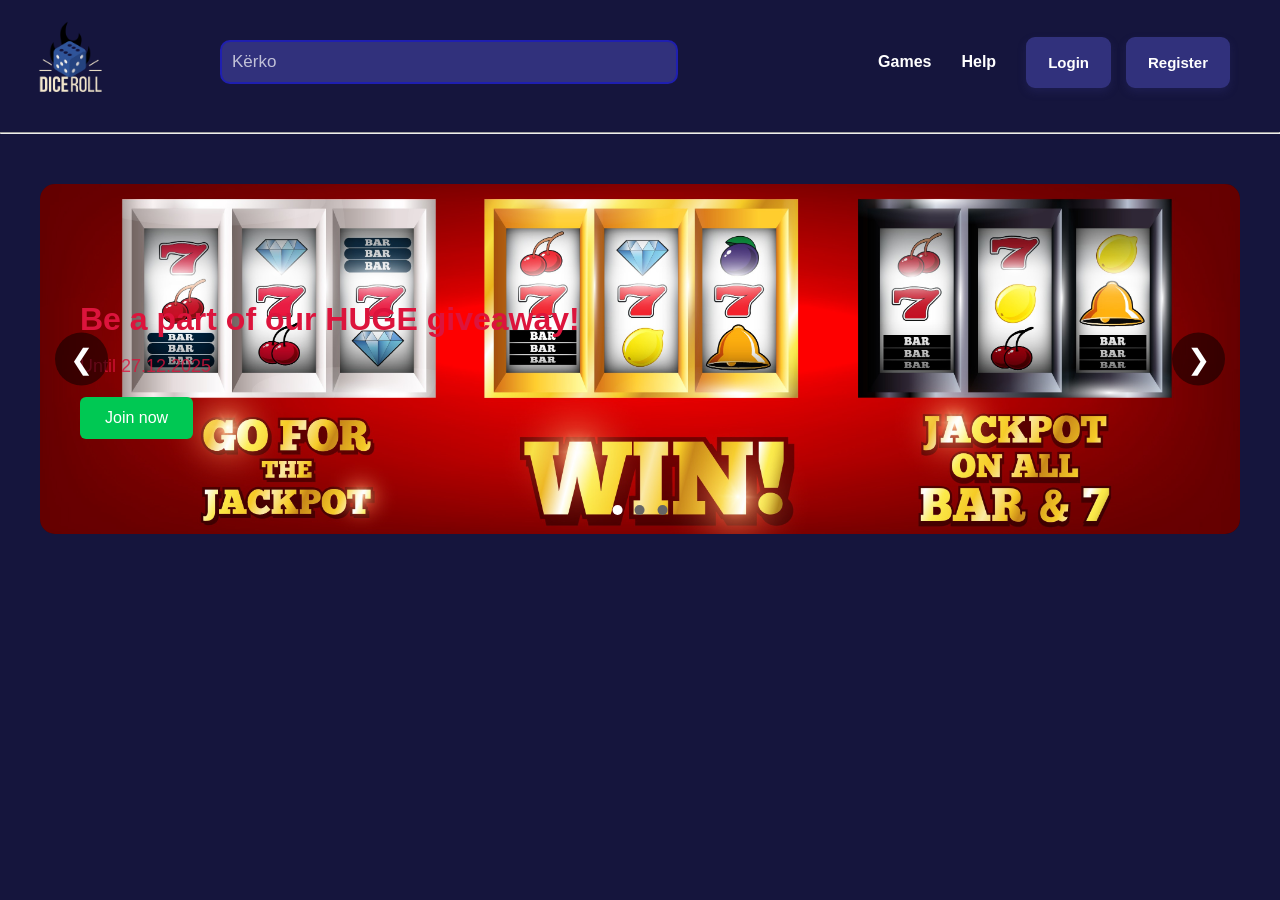
<file: index.html>
<!DOCTYPE html>
<html lang="en">
<head>
    <meta charset="UTF-8">
    <meta name="viewport" content="width=device-width, initial-scale=1.0">
    <title>DiceRoll</title>
    <link rel="stylesheet" href="style.css">

</head>
<body>
    <header >

        <div>
        <img src="DiceRoll.png" alt="logo.png" id="logo.png" class="logo">
        </div>
        <div class="placeholder-div">
        <input type="text" placeholder="Kërko " id="placeholder" >
        </div>
            <nav class="navigationbar">
                        <a href="#Game-id"> Games</a>
                        <a href="#Help">Help</a>
            </nav>
        
        <div class="Login-div">
        <button id="Login-button"  onclick="location.href='login.html'" >Login </button>
        <button id="Register-button" onclick="location.href='register.html'">Register</button>
        </div>
    </header>
    <hr>
    <div class="slider" >
    <div class="slides">

        <div class="slide active" style="background-image: url(banner1.jpg);">
            <div class="slide-content" >
                <h1>Be a part of our HUGE giveaway!</h1>
                <p>Until 27.12.2025</p>
                <button>Join now</button>
            </div>
        </div>

        <div class="slide" style="background-image: url(banne2.jpg);">
            <div class="slide-content">
                <h1>Win big rewards</h1>
                <p>Over 100+ prizes</p>
                <button>Play now</button>
            </div>
        </div>

        <div class="slide" style="background-image: url(banner3.jpg);">
            <div class="slide-content">
                <h1>+5% first time deposit bonus</h1>
                <p>Fast and secure payouts</p>
                <button>Redeem</button>
            </div>
        </div>

    </div>

    <button class="arrow left" onclick="prevSlide()">❮</button>
    <button class="arrow right" onclick="nextSlide()">❯</button>

    <div class="dots">
        <span class="dot active" onclick="goToSlide(0)"></span>
        <span class="dot" onclick="goToSlide(1)"></span>
        <span class="dot" onclick="goToSlide(2)"></span>
    </div>
</div>


<script src="slider.js"></script>
</body>
</html>
</file>
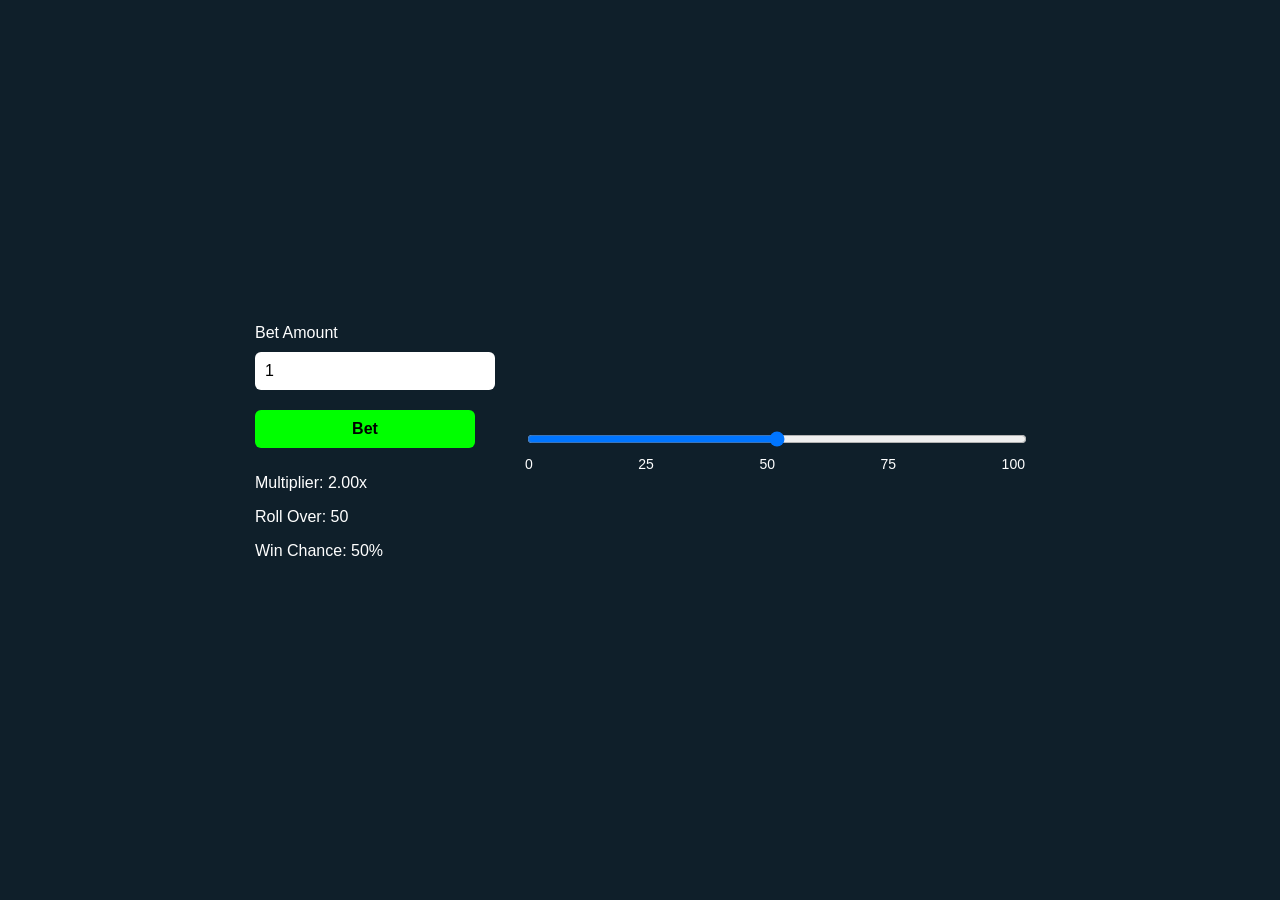
<file: dice.html>
<!DOCTYPE html>
<html lang="en">
<head>
    <meta charset="UTF-8">
    <title>Dice Game</title>
    <link rel="stylesheet" href="/style/styledice.css">
</head>
<body>

<div class="container">
    <div class="panel">
        <label>Bet Amount</label>
        <input type="number" id="betAmount" value="1" min="0.01" step="0.01">

        <button id="rollBtn">Bet</button>

        <p>Multiplier: <span id="multiplier">2.00</span>x</p>
        <p>Roll Over: <span id="rollOver">50</span></p>
        <p>Win Chance: <span id="winChance">50</span>%</p>
        <p id="result"></p>
    </div>

    <div class="slider-area">
        <input type="range" id="slider" min="1" max="99" value="50">
        <div class="scale">
            <span>0</span><span>25</span><span>50</span><span>75</span><span>100</span>
        </div>
    </div>
</div>

<script src="dice.js"></script>
</body>
</html>
</file>
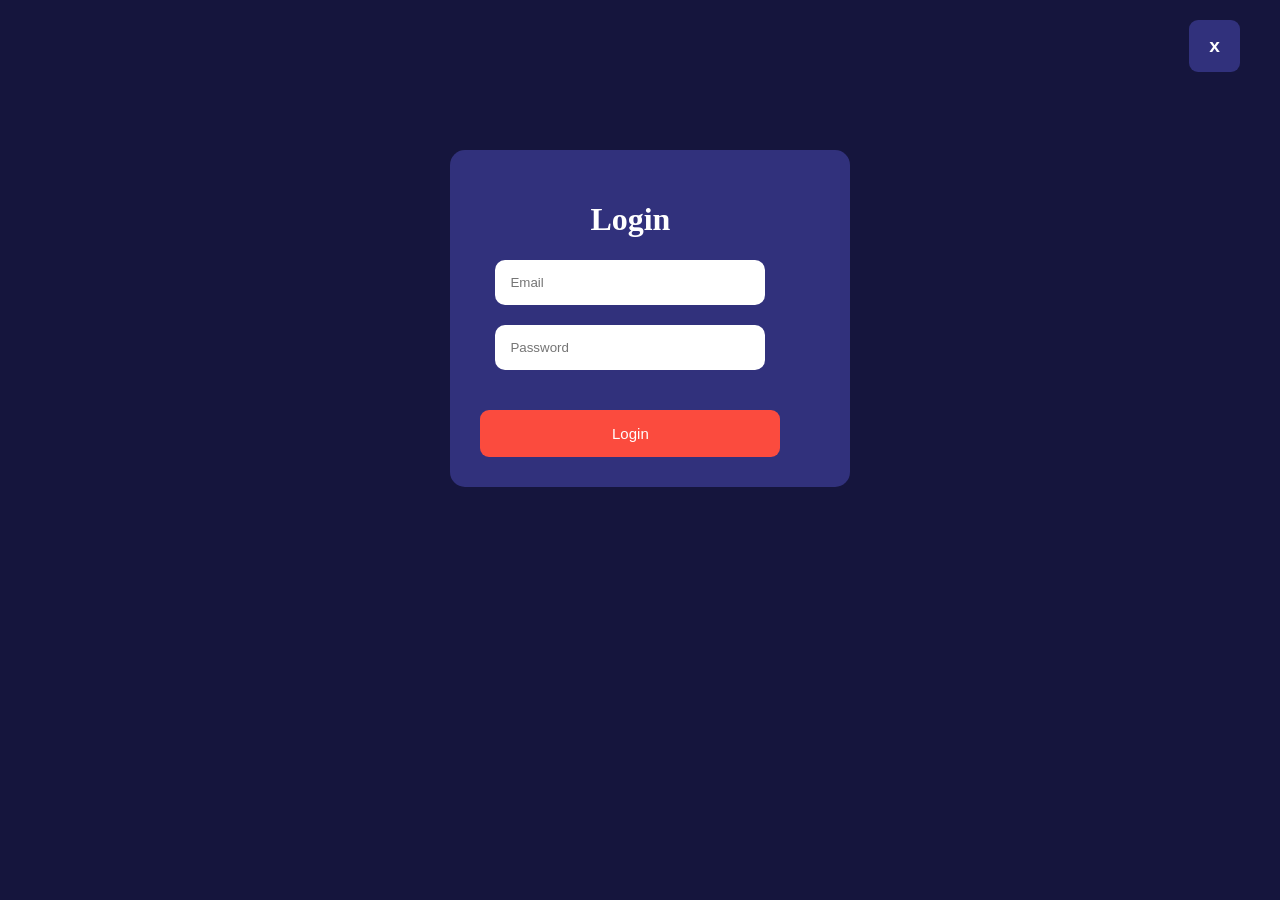
<file: login.html>
<!DOCTYPE html>
<html lang="en">
<head>
    <meta charset="UTF-8">
    <meta name="viewport" content="width=device-width, initial-scale=1.0">
    <link rel="stylesheet" href="login.css">
    <title>login</title>
</head>
<body >
       <button  id="button-exit" onclick="location.href='index.html'" >x</button>
    <div class="Login-div">
    <div class="login-form">
    <h1 id="h1"> Login</h1>
   
    <form id="login-form" method="POST" action="">
        <input type="email" name="email" placeholder="Email" id="email" required>
        <br>
        <input type="password" name="password" placeholder="Password" id="password" required>
        <br>
        <button id="Login-button" type="submit">Login</button>
    </form>
    </div>
    </div>
</body>
</html>
</file>
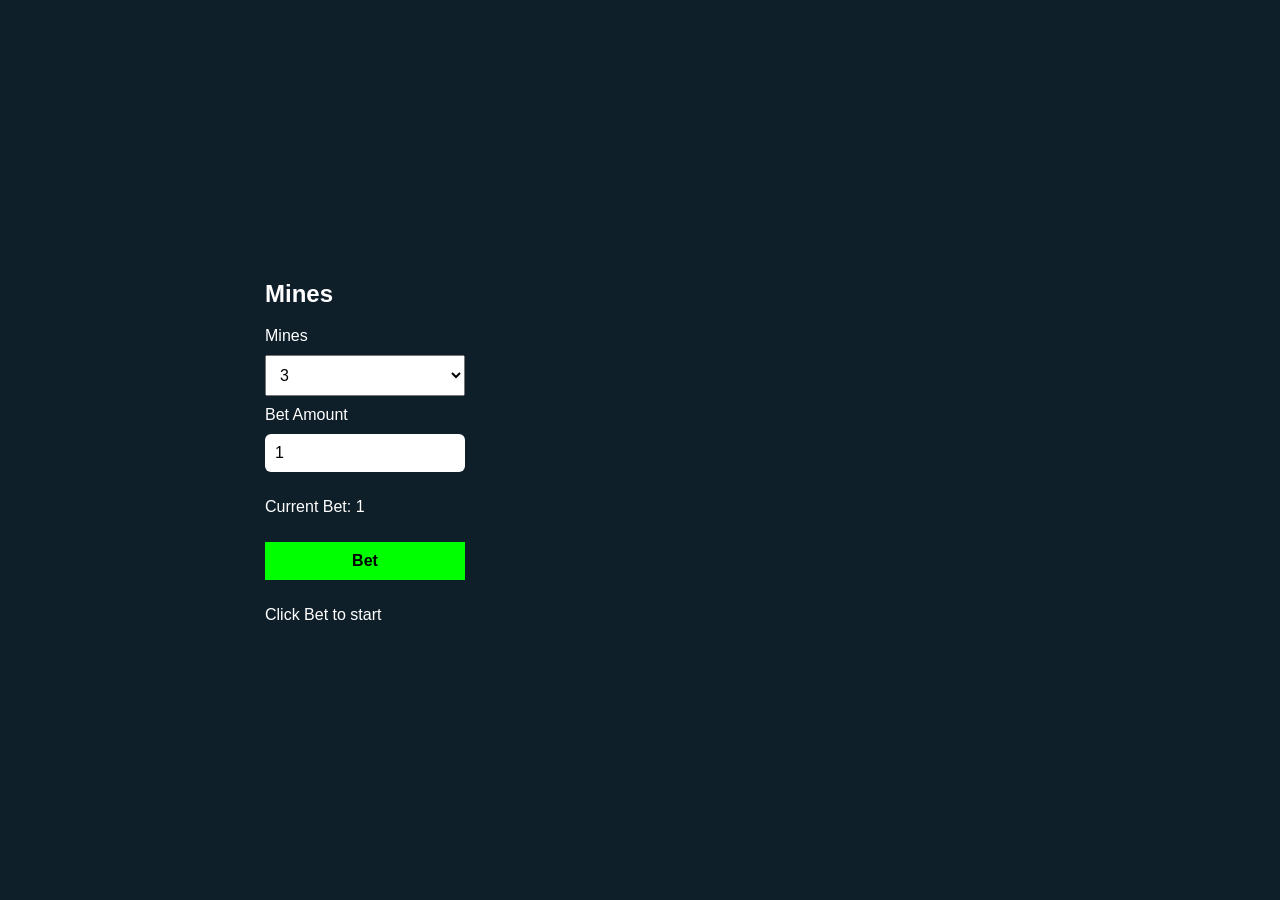
<file: mines.html>
<!DOCTYPE html>
<html lang="en">
<head>
    <meta charset="UTF-8">
    <title>Mines Game</title>
</head>
<body>
    <link rel="stylesheet" href="/style/stylemine.css">

<div class="container">
    <div class="controls">
        <h2>Mines</h2>

        <label>Mines</label>
        <select id="mineCount">
            <option value="3">3</option>
            <option value="5">5</option>
            <option value="10">10</option>
        </select>

        <label>Bet Amount</label>
        <input type="number" id="betAmount" value="1" min="0.01" step="0.01">
        <p>Current Bet: <span id="betDisplay">1</span></p>


        <button id="betBtn">Bet</button>
        <p id="status">Click Bet to start</p>
    </div>

    <div class="grid" id="grid"></div>
</div>

<script src="mine-game.js"></script>
</body>
</html>
</file>
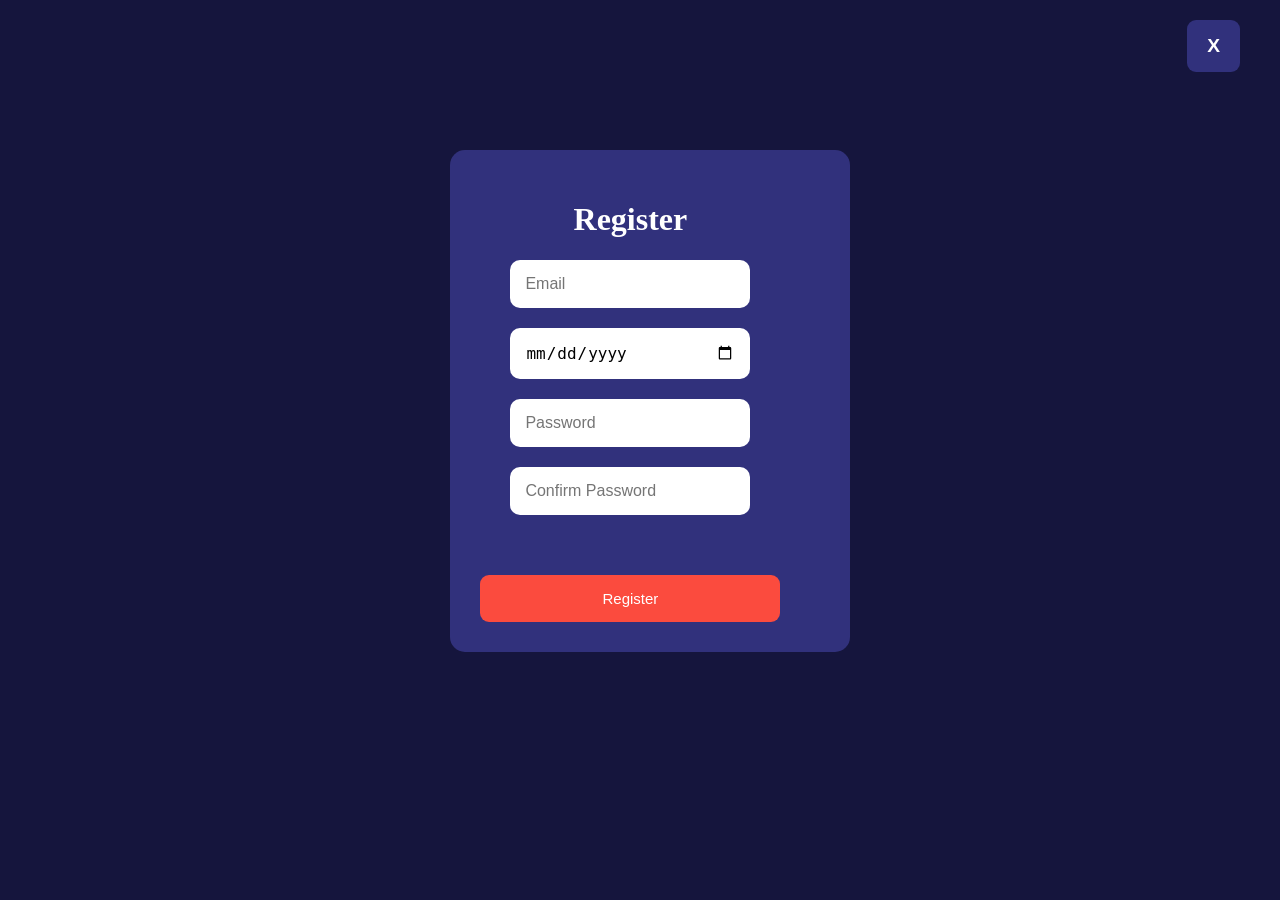
<file: register.html>
<!DOCTYPE html>
<html lang="en">
<head>
    <meta charset="UTF-8">
    <meta name="viewport" content="width=device-width, initial-scale=1.0">
    <link rel="stylesheet" href="register.css">
   
    <title>login</title>
</head>
<body >
    <button  id="button-exit" onclick="location.href='index.html'" >X</button>
    <div class="Register-div">
    <div class="register-form">
    <h1 id="h1"> Register</h1>
    <input type="email" placeholder="Email" id="email">
    <br>
    <input type="date" placeholder="Date Of Birth" id="dateofbirth">
    <br>
    <input type="password" placeholder="Password" id="password">
    <br>
    <input type="password" placeholder="Confirm Password" id="passwordconfirm">
    <br>
    <button id="Register-button" onclick="location.href='index.html'">Register</button>
    </div>
    </div>
    <script src="Register.js"></script>
</body>
</html>
</file>
<file: style.css>
html {
    scroll-behavior: smooth;
}

body {
    padding: 0;
    margin: 0;
    background-color: #15153D;
    font-family: Arial, sans-serif;
    overflow-x: hidden;
}

header {
    background-color: #15153D;
    display: flex;
    align-items: center;
    width: 100%;
    box-sizing: border-box;
    padding: 10px 0;
}

.logo {
    max-height: 100px;
    width: auto;
    margin-left: 20px;
}

.placeholder-div {
    width: 40%;
    padding-left: 100px;
}

#placeholder {
    outline: none;
    width: 100%;
    padding: 10px;
    font-size: 17px;
    border: 2px solid rgb(31, 31, 176);
    border-radius: 10px;
    box-sizing: border-box;
    background-color: #31317c;
    color: white;
}

#placeholder::placeholder {
    color: rgba(255, 255, 255, 0.7);
}

.navigationbar {
    display: flex;
    margin-left: 200px;
}

.navigationbar a {
    text-decoration: none;
    color: rgb(255, 255, 255);
    font-weight: bold;
    padding-right: 30px;
    transition: color 0.3s ease;
}



.Login-div {
    display: flex;
    align-items: center;
    gap: 15px;
    margin-left: auto;
    margin-right: 50px;
}

.Admin-dashboard-link {
    display: inline-block;
    padding: 15px 20px;
    border-radius: 9px;
    background-color: #31317c;
    color: white;
    border: 2px solid #31317c;
    font-size: 15px;
    font-weight: bold;
    text-decoration: none;
    transition: all 0.3s ease;
    box-shadow: 0 4px 8px rgba(49, 49, 124, 0.3);
}

.Admin-dashboard-link:hover {
    background-color: #e63a2b;
    border-color: #e63a2b;
    color: white;
    box-shadow: 0 6px 12px rgba(230, 58, 43, 0.5);
    transform: translateY(-2px);
}

#Login-button {
    cursor: pointer;
    padding: 15px 20px;
    border-radius: 9px;
    background-color: #31317c;
    color: white;
    border: 2px solid #31317c;
    font-size: 15px;
    font-weight: bold;
    transition: all 0.3s ease;
    box-shadow: 0 4px 8px rgba(49, 49, 124, 0.3);
}

#Login-button:hover {
    background-color: #e63a2b;
    border-color: #e63a2b;
    box-shadow: 0 6px 12px rgba(230, 58, 43, 0.5);
    transform: translateY(-2px);
}

#Login-button:active {
    transform: translateY(0px);
    box-shadow: 0 2px 4px rgba(230, 58, 43, 0.3);
}

#Register-button {
    cursor: pointer;
    padding: 15px 20px;
    border-radius: 9px;
    background-color: #31317c;
    color: white;
    border: 2px solid #31317c;
    font-size: 15px;
    font-weight: bold;
    transition: all 0.3s ease;
    box-shadow: 0 4px 8px rgba(49, 49, 124, 0.3);
}

#Register-button:hover {
    background-color: #e63a2b;
    border-color: #e63a2b;
    box-shadow: 0 6px 12px rgba(230, 58, 43, 0.5);
    transform: translateY(-2px);
}

#Register-button:active {
    transform: translateY(0px);
    box-shadow: 0 2px 4px rgba(230, 58, 43, 0.3);
}

#Logout-button {
    cursor: pointer;
    padding: 15px 20px;
    border-radius: 9px;
    background-color: #FB4B3E;
    color: white;
    border: 2px solid #FB4B3E;
    font-size: 15px;
    font-weight: bold;
    transition: all 0.3s ease;
    box-shadow: 0 4px 8px rgba(251, 75, 62, 0.4);
    display: inline-block;
    text-decoration: none;
    -webkit-appearance: none;
    -moz-appearance: none;
    appearance: none;
}

#Logout-button:hover {
    background-color: #e63a2b;
    border-color: #e63a2b;
    box-shadow: 0 6px 12px rgba(230, 58, 43, 0.6);
    transform: translateY(-2px);
}

#Logout-button:active {
    transform: translateY(0px);
    box-shadow: 0 2px 4px rgba(230, 58, 43, 0.3);
}



.slider {
    position: relative;
    width: 100%;
    max-width: 1200px;
    height: 350px;
    margin: 50px auto;
    overflow: hidden;
    border-radius: 15px;
    background: linear-gradient(135deg, #10122f, #0b0c22);
}

.slides {
    display: flex;
    height: 100%;
    transition: transform 0.6s ease;
    width: 100%;
}

.slide {
    min-width: 100%;
    display: flex;
    align-items: center;
    justify-content: space-between;
    padding: 40px;
    box-sizing: border-box;
    color: white;
    background-size: cover;
    background-position: center;
    background-repeat: no-repeat;
    flex-shrink: 0;
}

.slide-content {
    max-width: 50%;
}

.slide-content h1 {
    color: crimson;
    font-size: 32px;
    margin-bottom: 10px;
}

.slide-content p {
    color: crimson;
    font-size: 18px;
    margin-bottom: 20px;
    opacity: 0.8;
}

.slide-content button {
    background-color: #00c853;
    border: none;
    padding: 12px 25px;
    font-size: 16px;
    color: white;
    border-radius: 6px;
    cursor: pointer;
    transition: background-color 0.3s ease;
}



.slide img {
    max-height: 250px;
    width: auto;
}

.arrow {
    position: absolute;
    top: 50%;
    transform: translateY(-50%);
    background: rgba(0, 0, 0, 0.5);
    border: none;
    color: white;
    font-size: 28px;
    padding: 10px 15px;
    cursor: pointer;
    border-radius: 50%;
    z-index: 10;
    transition: background-color 0.3s ease;
}



.arrow.left {
    left: 15px;
}

.arrow.right {
    right: 15px;
}

.dots {
    position: absolute;
    bottom: 15px;
    left: 50%;
    transform: translateX(-50%);
    z-index: 10;
}

.dot {
    height: 10px;
    width: 10px;
    background-color: #666;
    border-radius: 50%;
    display: inline-block;
    margin: 0 4px;
    cursor: pointer;
    transition: background-color 0.3s ease;
}

.dot:hover {
    background-color: #999;
}

.dot.active {
    background-color: white;
}

.games-selection {
    max-width: 1200px;
    margin: 50px auto;
    padding: 0 20px;
    color: white;
}

.games-selection h2 {
    font-size: 28px;
    margin-bottom: 30px;
}

.game-grid {
    display: flex;
    flex-wrap: nowrap;
    gap: 0;
    justify-content: center;
    align-items: stretch;
}

.games-card {
    border-radius: 12px;
    padding: 0;
    text-align: center;
    text-decoration: none;
    background: none;
    border: none;
    outline: none;
    flex-shrink: 0;
}

.games-card img {
    width: 350px;
    height: 300px;
    object-fit: contain;
    border-radius: 8px;
    display: block;
}
</file>
<file: style/styledice.css>
body {
    margin: 0;
    min-height: 100vh;
    display: flex;
    justify-content: center;
    align-items: center;
    background: #0f1f2a;
    color: white;
    font-family: Arial, sans-serif;
}

.container {
    display: flex;
    gap: 50px;
    align-items: center;
}

.panel {
    width: 220px;
}

.panel input,
.panel button {
    width: 100%;
    padding: 10px;
    margin: 10px 0;
    font-size: 16px;
    border-radius: 6px;
    border: none;
}

.panel button {
    background: #00ff00;
    font-weight: bold;
    cursor: pointer;
}

.slider-area {
    width: 500px;
}

#slider {
    width: 100%;
}

.scale {
    display: flex;
    justify-content: space-between;
    margin-top: 5px;
    font-size: 14px;
}
</file>
<file: login.css>
body{
    background-color: #15153D;
}
.Login-div{
    width: 100%;
    max-width: 400px;
     margin-top: 150px;
     margin-left: 35%;
    background-color: #31317c;
    justify-content: center;
    align-items: center;
    text-align: center;
    border-radius: 15px;
}
.login-form{
    padding: 30px;
    width: 300px;
    border-radius: 10px;
}
#h1{
    color: white;
}
#email {
    width: 80%;
    padding: 15px;
    border-radius: 10px;
    margin-bottom: 20px;
    outline: none;
    border: none;
}
#password {
    width: 80%;
    outline: none;
    padding: 15px;
    border-radius: 10px;
    border: none;
}
#Login-button{
    margin-top: 40px;
    width: 100%;
    background-color: #FB4B3E;
    padding: 15px;
    border: none;
    border-radius: 9px;
    color: white;
    font-size: 15px;
    cursor: pointer;
}
#button-exit {
position: absolute;
top: 20px;
right: 40px;
padding: 15px 20px;
background-color: #31317c;
color: white;
text-decoration: none;
border: none;
cursor: pointer;
font-weight: bold;
font-size: larger;
border-radius: 9px;
}
</file>
<file: style/stylemine.css>
body {
    margin: 0;
    background: #0f1f2a;
    font-family: Arial, sans-serif;
    color: white;
    min-height: 100vh;
    display: flex;
    justify-content: center;
    align-items: center;
    background: #0f1f2a;
}
.container {
    display: flex;
    gap: 40px;
    padding: 40px;
}
.controls {
    width: 200px;
}
.controls input {
    width: 180px;
    padding: 10px;
    margin: 10px 0;
    font-size: 16px;
    border-radius: 6px;
    border: none;
}
.controls select,
.controls button {
    width: 100%;
    padding: 10px;
    margin: 10px 0;
    font-size: 16px;
}
button {
    background: #00ff00;
    border: none;
    cursor: pointer;
    font-weight: bold;
}
button:hover {
    opacity: 0.9;
}
.grid {
    display: grid;
    grid-template-columns: repeat(5, 90px);
    gap: 15px;
}
.cell {
    width: 90px;
    height: 90px;
    background: #2c4452;
    border-radius: 10px;
    cursor: pointer;
    font-size: 36px;
    display: flex;
    align-items: center;
    justify-content: center;
}
.cell.revealed {
    cursor: default;
}
.cell.mine {
    background: #b33939;
}
.cell.gem {
    background: #1e90ff;
}
</file>
<file: register.css>
body {
    background-color: #15153D;
}

.Register-div {
    width: 100%;
    max-width: 400px;
    margin-top: 150px;
    margin-left: 35%;
    background-color: #31317c;
    justify-content: center;
    align-items: center;
    text-align: center;
    border-radius: 15px;
}

.register-form {
    padding: 30px;
    width: 300px;
    border-radius: 10px;
}

#h1 {
    color: white;
}

#username, #email, #dateofbirth, #password, #passwordconfirm {
    width: 80%;
    padding: 15px;
    border-radius: 10px;
    margin-bottom: 20px;
    outline: none;
    border: none;
    box-sizing: border-box;
    font-size: 16px;
}

#username:focus, #email:focus, #dateofbirth:focus, #password:focus, #passwordconfirm:focus {
    box-shadow: 0 0 8px rgba(251, 75, 62, 0.3);
}

#Register-button {
    margin-top: 40px;
    width: 100%;
    background-color: #FB4B3E;
    padding: 15px;
    border: none;
    border-radius: 9px;
    color: white;
    font-size: 15px;
    cursor: pointer;
    transition: background-color 0.3s ease;
}

#Register-button:hover {
    background-color: #e63a2b;
}

#button-exit {
    position: absolute;
    top: 20px;
    right: 40px;
    padding: 15px 20px;
    background-color: #31317c;
    color: white;
    text-decoration: none;
    border: none;
    cursor: pointer;
    font-weight: bold;
    font-size: larger;
    border-radius: 9px;
}

.input-error {
    border-color: #e74c3c !important;
}

.error-msg {
    display: block;
    color: #e74c3c;
    font-size: 12px;
    margin-top: 3px;
}
</file>
